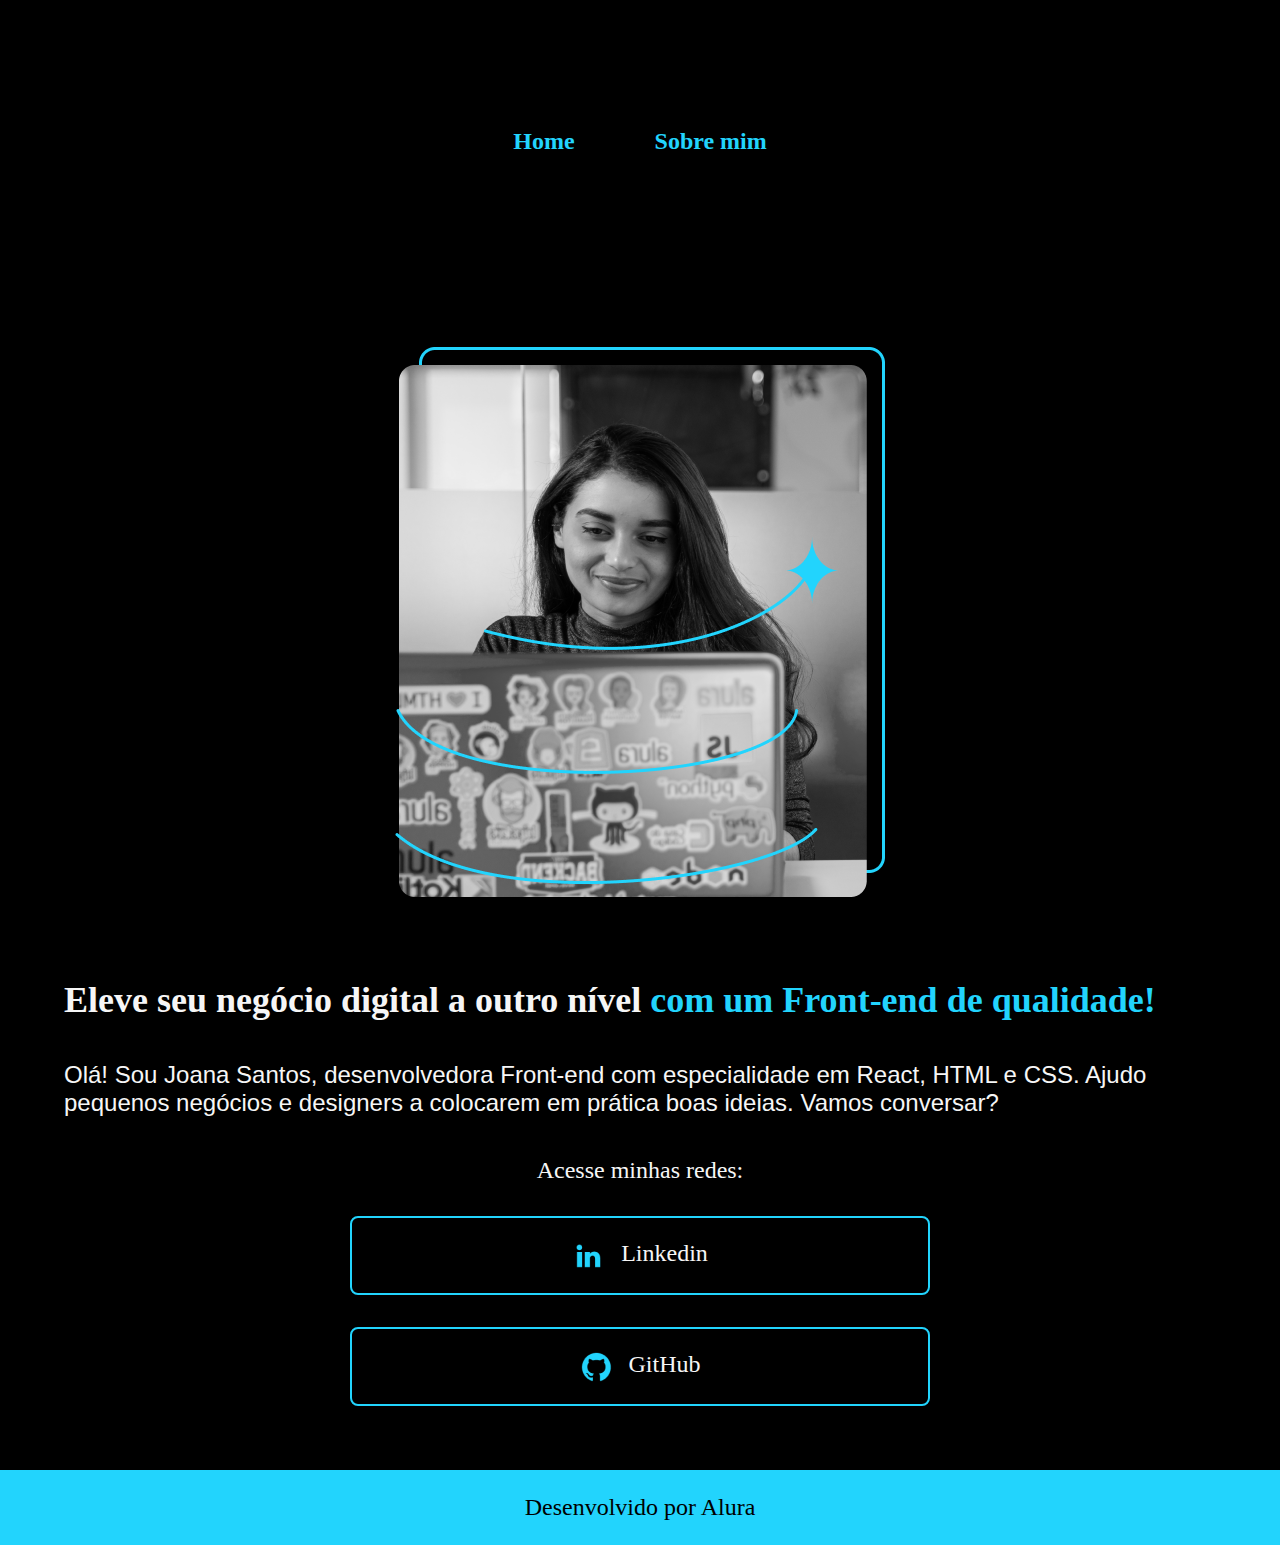
<file: index.html>
<!DOCTYPE html>
<html lang="pt-br">
<head>
    <meta charset="UTF-8">
    <meta http-equiv="X-UA-Compatible" content="IE=edge">
    <meta name="viewport" content="width=device-width, initial-scale=1.0">
    <title>Portfolio</title>
    <link rel="stylesheet" href="./styles/style.css">
</head>
<body>
    <header class="cabecalho">
        <nav class="cabecalho__menu">
            <a class="cabecalho__menu__link" href="index.html">Home</a>
            <a class="cabecalho__menu__link" href="about.html">Sobre mim</a>
        </nav>
    </header>
    <main class="apresentacao">
        <section class="apresentacao__conteudo">
            <h1 class="apresentacao__conteudo__titulo">Eleve seu negócio digital a outro nível <strong class="titulo-destaque">com um Front-end de qualidade!</strong></h1>
            <p class="apresentacao__conteudo__texto">Olá! Sou Joana Santos, desenvolvedora Front-end com especialidade em React, HTML e CSS. 
            Ajudo pequenos negócios e designers a colocarem em prática boas ideias. Vamos conversar?</p>
            <div class="apresentacao__links">
                <h2 class="apresentacao__links__subtitulos">Acesse minhas redes:</h2>
                <a class="apresentacao__links__navegacao" href="https://www.linkedin.com/in/tiagosilva-ti/">
                    <img src="./assets/linkedin.png" alt="logo tipo do linkedin">Linkedin
                </a>
                <a class="apresentacao__links__navegacao" href="https://github.com/tiagosilva003">
                    <img src="./assets/github.png" href="logo tipo do Github">GitHub
                </a>
            </div>    
        </section>
        <img class="apresentacao__imagem" src="./assets/Imagem.png" alt="foto de perfil feminina">
    </main>
    <footer class="rodape">
        <p>Desenvolvido por Alura</p>
    </footer>
</body>
</html>
</file>
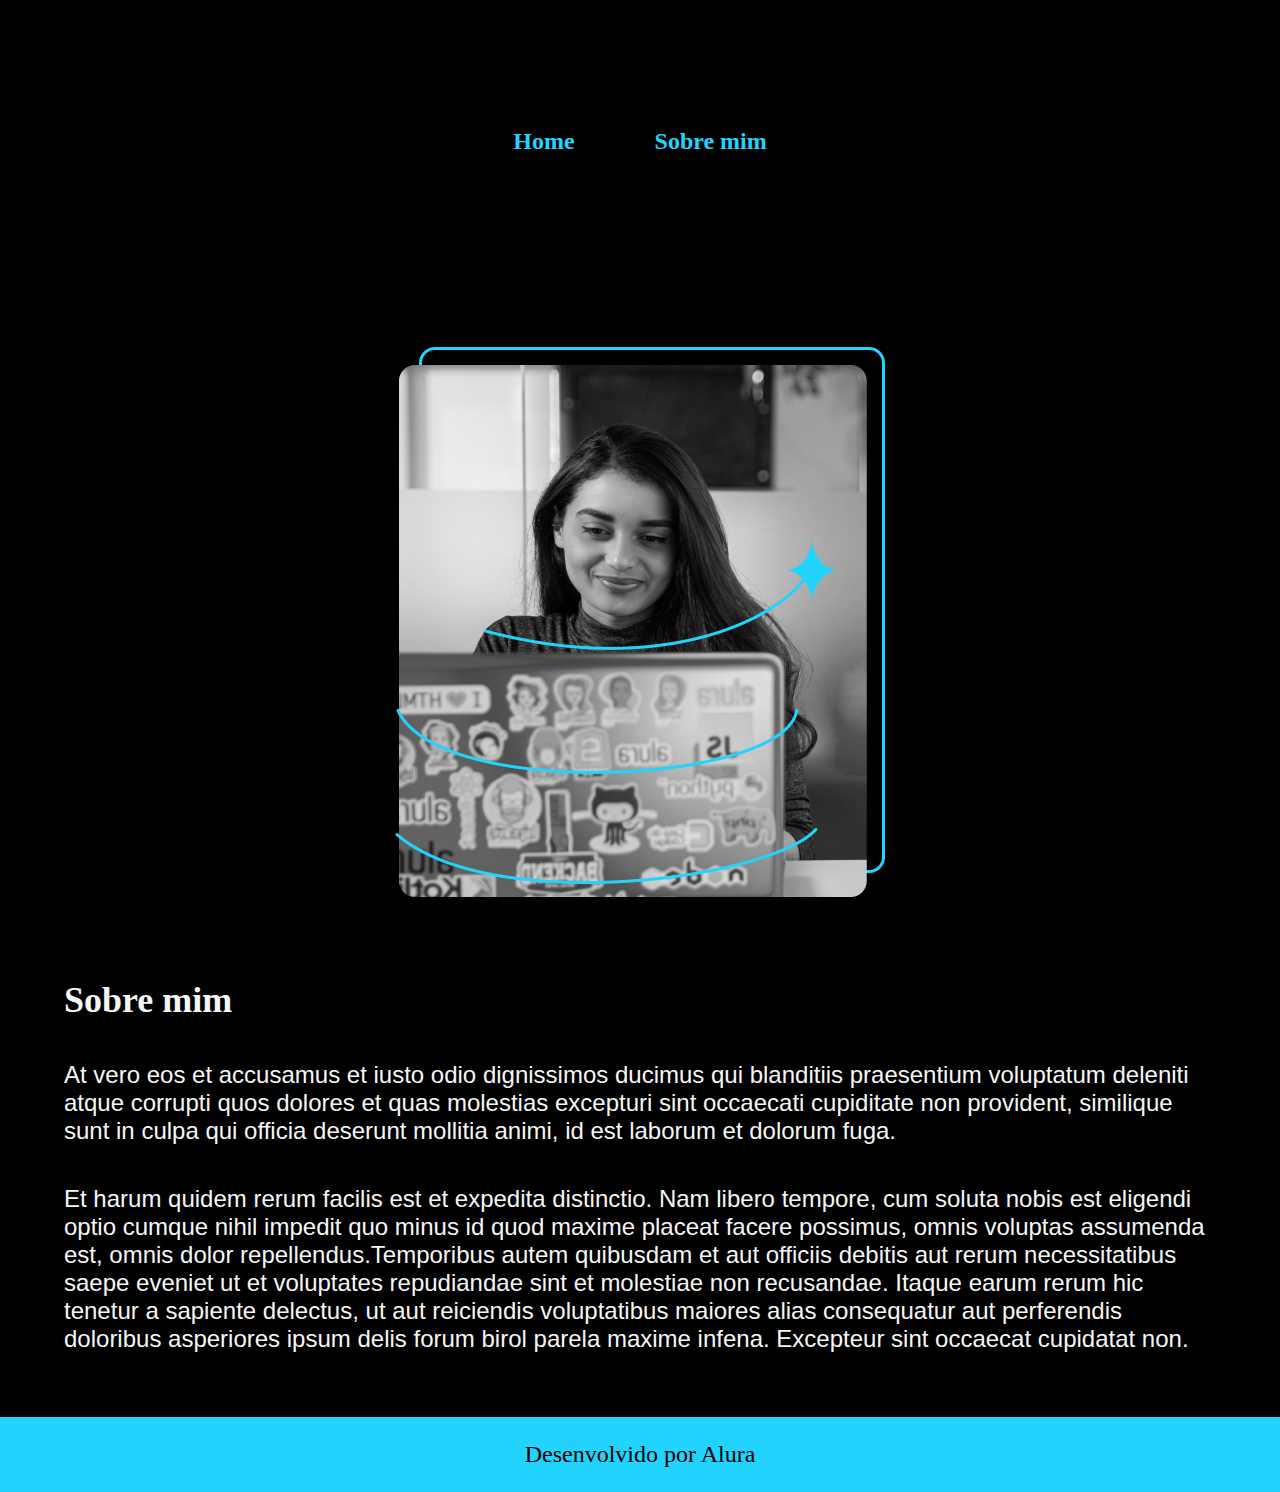
<file: about.html>
<!DOCTYPE html>
<html lang="pt-br">
<head>
    <meta charset="UTF-8">
    <meta http-equiv="X-UA-Compatible" content="IE=edge">
    <meta name="viewport" content="width=device-width, initial-scale=1.0">
    <title>Sobre mim</title>
    <link rel="stylesheet" href="./styles/style.css">
</head>
<body>
    <header class="cabecalho">
        <nav class="cabecalho__menu">
            <a class="cabecalho__menu__link" href="index.html">Home</a>
            <a class="cabecalho__menu__link" href="about.html">Sobre mim</a>
        </nav>
    </header>

    <main class="apresentacao">
        <section class="apresentacao__conteudo">
            <h1 class="apresentacao__conteudo__titulo">Sobre mim</h1>
            <p class="apresentacao__conteudo__texto">At vero eos et accusamus et iusto odio dignissimos ducimus qui blanditiis praesentium voluptatum deleniti 
                atque corrupti quos dolores et quas molestias excepturi sint occaecati cupiditate non provident, 
                similique sunt in culpa qui officia deserunt mollitia animi, id est laborum et dolorum fuga.</p>
            <p class="apresentacao__conteudo__texto">
                Et harum quidem rerum facilis est et expedita distinctio. Nam libero tempore, 
                cum soluta nobis est eligendi optio cumque nihil impedit quo minus id quod maxime placeat facere possimus, 
                omnis voluptas assumenda est, omnis dolor repellendus.Temporibus autem quibusdam et aut officiis debitis aut rerum necessitatibus
                saepe eveniet ut et voluptates repudiandae sint et molestiae non recusandae. 
                Itaque earum rerum hic tenetur a sapiente delectus, ut aut reiciendis voluptatibus maiores alias consequatur aut perferendis doloribus 
                asperiores ipsum delis forum birol parela maxime infena. Excepteur sint occaecat cupidatat non.
            </p>
        </section>
        <img class="apresentacao__imagem" src="./assets/Imagem.png" alt="foto de perfil feminina">

    </main>

    <footer class="rodape">
        <p>Desenvolvido por Alura</p>
    </footer>
</body>
</html>
</file>
<file: styles/style.css>
@import url('https://fonts.googleapis.com/css2?family=Krona+One&family=Montserrat&display=swap');
@import url('https://fonts.googleapis.com/css2?family=Montserrat:wght@600&display=swap');

:root{
    --cor-primaria: #000000;
    --cor-secundaria: #f6f6f6;
    --cor-terciaria: #22D4FD;
    --cor-houver: #272727;

    --fonte-primaria: 'Krona One' sans-serif;
    --fonte-secundaria:'Montserrat' sans-serif;
}

* {
    margin: 0;
    padding: 0;
}

body {
    /* height: 100vh; */
    box-sizing: border-box;
    background-color: var(--cor-primaria);
    color: var(--cor-secundaria);
}

.cabecalho{
    padding: 2% 0% 0% 15%;
}

.cabecalho__menu{
    display:flex;
    gap: 80px;
}

.cabecalho__menu__link{
    font-family: var(--fonte-secundaria);
    font-size: 1.5rem;
    font-weight: 600;
    color: var(--cor-terciaria);
    text-decoration: none;
}

.titulo-destaque{
    color: var(--cor-terciaria);
}

.apresentacao{
    padding: 5% 15%;
    display:flex;
    align-items: center;
    justify-content: space-between;
    gap: 82px;
}

.apresentacao__conteudo{
    width:50%;
    height:482;
    display: flex;
    flex-direction: column;
    gap: 40px;
}

.apresentacao__conteudo__titulo{
    font-size: 2.25rem;
    font-family: var(--fonte-primaria);
}

.apresentacao__conteudo__texto{
    font-size: 1.5rem;
    font-family: sans-serif;
}

.apresentacao__links{
    display:flex;
    flex-direction: column;
    justify-content: space-between;
    align-items: center;
    gap: 32px;
}

.apresentacao__links__subtitulos{
    font-size: var(--fonte-primaria);
    font-weight: 400;
    font-size: 1.5rem;
}

.apresentacao__links__navegacao{
    /* background-color: #22D4FD; */
    display: flex;
    justify-content: center;
    gap: 16px;
    border: 2px solid var(--cor-terciaria);
    width: 50%;
    text-align: center;
    border-radius: 8px;
    font-size: 1.5rem;
    font-weight: 600px;
    padding: 21.5px 0;
    text-decoration: none;
    color: var(--cor-secundaria);
    font-family: var(--fonte-primaria);
    
}

.apresentacao__links__link:hover{
    background-color: var(--cor-houver);
} 

.apresentacao__iamgem{
    width: 50%;
}

.rodape{
    padding: 24px;
    color: var(--cor-primaria);
    background-color: var(--cor-terciaria);
    text-align: center;
    font-family: 'Montserrat' sans-serif;
    font-size: 1.5rem;
    font-weight: 400;
}

@media (max-width:1280px) {
    .cabecalho{
        padding: 10%;
    }

    .cabecalho__menu{
        justify-content: center;
    }

    .apresentacao{
        flex-direction: column-reverse;
        padding: 5%;
    }

    .apresentacao__conteudo{
        width: auto;
    }
    
}
</file>
